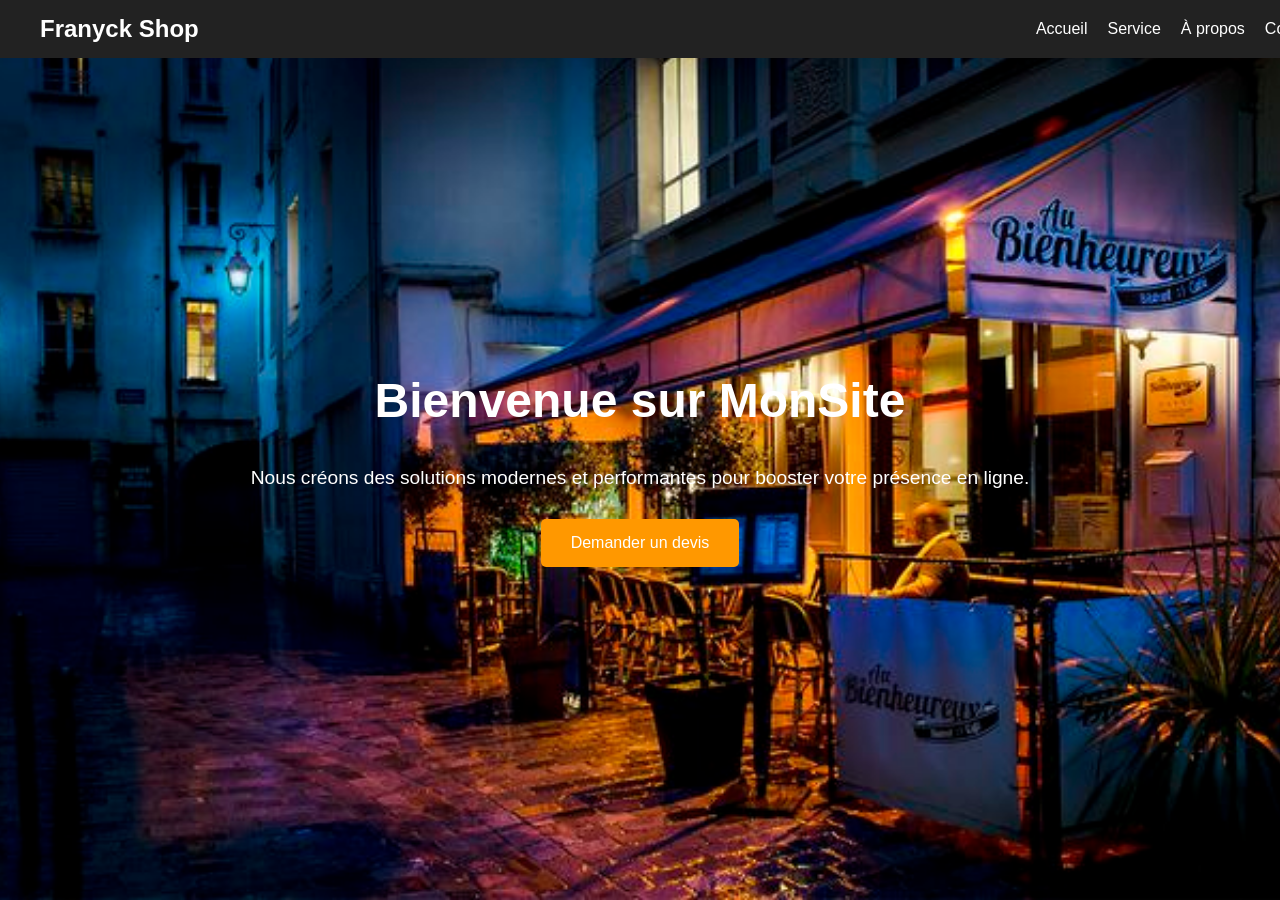
<file: exemple.html>
<!DOCTYPE html>
<html lang="fr">
<head>
  <meta charset="UTF-8">
  <meta name="viewport" content="width=device-width, initial-scale=1.0">
  <title>Exemple Header + Hero</title>
  <style>
    
    body {
      margin: 0;
      font-family: Arial, sans-serif;
    }

    
    header {
      background-color: #222;
      color: white;
      display: flex;
      justify-content: space-between;
      align-items: center;
      padding: 15px 40px;
      position: fixed;
      width: 100%;
      top: 0;
      z-index: 1000;
    }

    header .logo {
      font-size: 1.5em;
      font-weight: bold;
    }

    header nav ul {
      list-style: none;
      display: flex;
      gap: 20px;
      margin: 0;
      padding: 0;
    }

    header nav ul li a {
      color: white;
      text-decoration: none;
      font-weight: 500;
    }

    header nav ul li a:hover {
      color: #ff9800;
    }

    
    .hero {
      height: 100vh;
      background: url(Au\ Bienheureux\,\ un\ bar\ près\ de\ Beaubourg\ la\ nuit.jpg) no-repeat center center/cover;
      display: flex;
      flex-direction: column;
      justify-content: center;
      align-items: center;
      text-align: center;
      color: white;
      padding: 0 20px;
    }

    .hero h1 {
      font-size: 3em;
      margin-bottom: 20px;
    }

    .hero p {
      font-size: 1.2em;
      margin-bottom: 30px;
    }

    .hero .cta {
      background-color: #ff9800;
      color: white;
      padding: 15px 30px;
      border: none;
      border-radius: 5px;
      font-size: 1em;
      cursor: pointer;
      text-decoration: none;
    }

    .hero .cta:hover {
      background-color: #e68900;
    }
  </style>
</head>
<body>

  
  <header>
    <div class="logo">Franyck Shop</div>
    <nav>
      <ul>
        <li><a href="http://127.0.0.1:5500/exemple.html">Accueil</a></li>
        <li><a href="exemple3.html">Service</a></li>
         <li><a href="http://127.0.0.1:5500/exemple2.html">À propos</a></li>
        <li><a href="http://127.0.0.1:5500/exemple4.html">Contact</a></li>
      </ul>
    </nav>
  </header>

  
  <section class="hero">
    <h1>Bienvenue sur MonSite</h1>
    <p>Nous créons des solutions modernes et performantes pour booster votre présence en ligne.</p>
    <a href="#" class="cta">Demander un devis</a>
  </section>

</body>
</html>
</file>
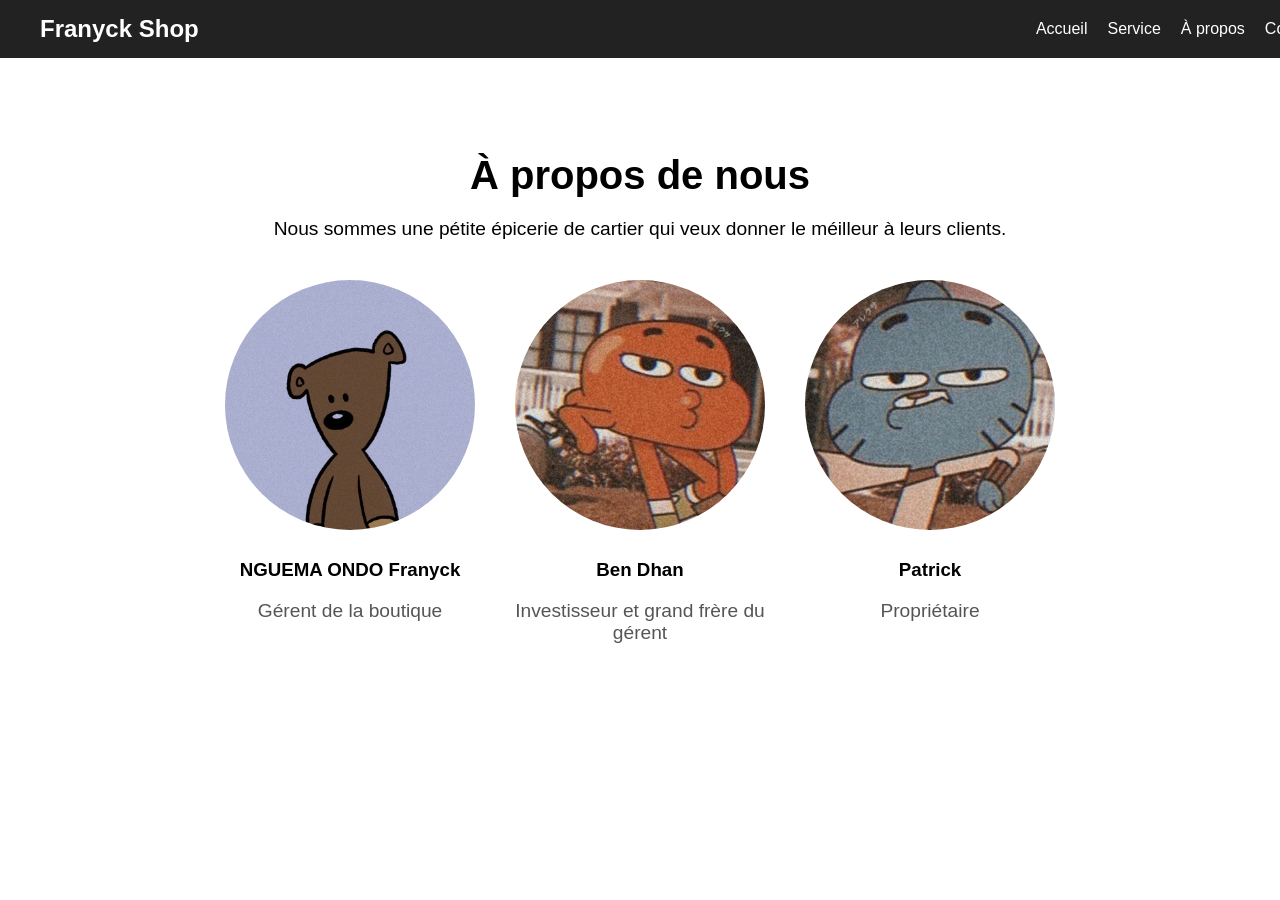
<file: exemple2.html>
<!DOCTYPE html>
<html lang="fr">
<head>
  <meta charset="UTF-8">
  <meta name="viewport" content="width=device-width, initial-scale=1.0">
  <title>À propos - MonSite</title>
  <style>
    body {
      margin: 0;
      font-family: Arial, sans-serif;
    }

    header {
      background-color: #222;
      color: white;
      display: flex;
      justify-content: space-between;
      align-items: center;
      padding: 15px 40px;
      position: fixed;
      width: 100%;
      top: 0;
      z-index: 1000;
    }

    header .logo {
      font-size: 1.5em;
      font-weight: bold;
    }

    header nav ul {
      list-style: none;
      display: flex;
      gap: 20px;
      margin: 0;
      padding: 0;
    }

    header nav ul li a {
      color: white;
      text-decoration: none;
      font-weight: 500;
    }

    header nav ul li a:hover {
      color: #ff9800;
    }

    .about {
      padding: 120px 40px 40px; /* espace pour compenser le header fixe */
      text-align: center;
    }

    .about h1 {
      font-size: 2.5em;
      margin-bottom: 20px;
    }

    .about p {
      font-size: 1.2em;
      margin-bottom: 40px;
    }

    .team {
      display: flex;
      justify-content: center;
      gap: 40px;
      flex-wrap: wrap;
    }

    .member {
      width: 250px;
      text-align: center;
    }

    .member img {
      width: 100%;
      border-radius: 50%;
      margin-bottom: 15px;
    }

    .member h3 {
      margin: 10px 0 5px;
    }

    .member p {
      color: #555;
    }
  </style>
</head>
<body>

  
  <header>
    <div class="logo">Franyck Shop</div>
    <nav>
      <ul>
         <li><a href="http://127.0.0.1:5500/exemple.html">Accueil</a></li>
        <li><a href="exemple3.html">Service</a></li>
         <li><a href="http://127.0.0.1:5500/exemple2.html">À propos</a></li>
        <li><a href="http://127.0.0.1:5500/exemple4.html">Contact</a></li>
      </ul>
    </nav>
  </header>

  
  <section class="about">
    <h1>À propos de nous</h1>
    <p>Nous sommes une pétite épicerie de cartier qui veux donner le méilleur à leurs clients.</p>

    
    <div class="team">
      <div class="member">
        <img src="/Avatar Bear.jpg" alt="Photo membre 1">
        <h3>NGUEMA ONDO Franyck</h3>
        <p>Gérent de la boutique </p>
      </div>
      <div class="member">
        <img src="/Gumball (1).jpg" alt="Photo membre 2">
        <h3>Ben Dhan</h3>
        <p>Investisseur et grand frère du gérent</p>
      </div>
      <div class="member">
        <img src="/Gumball.jpg" alt="Photo membre 3">
        <h3>Patrick</h3>
        <p>Propriétaire</p>
      </div>
    </div>
  </section>

</body>
</html>
</file>
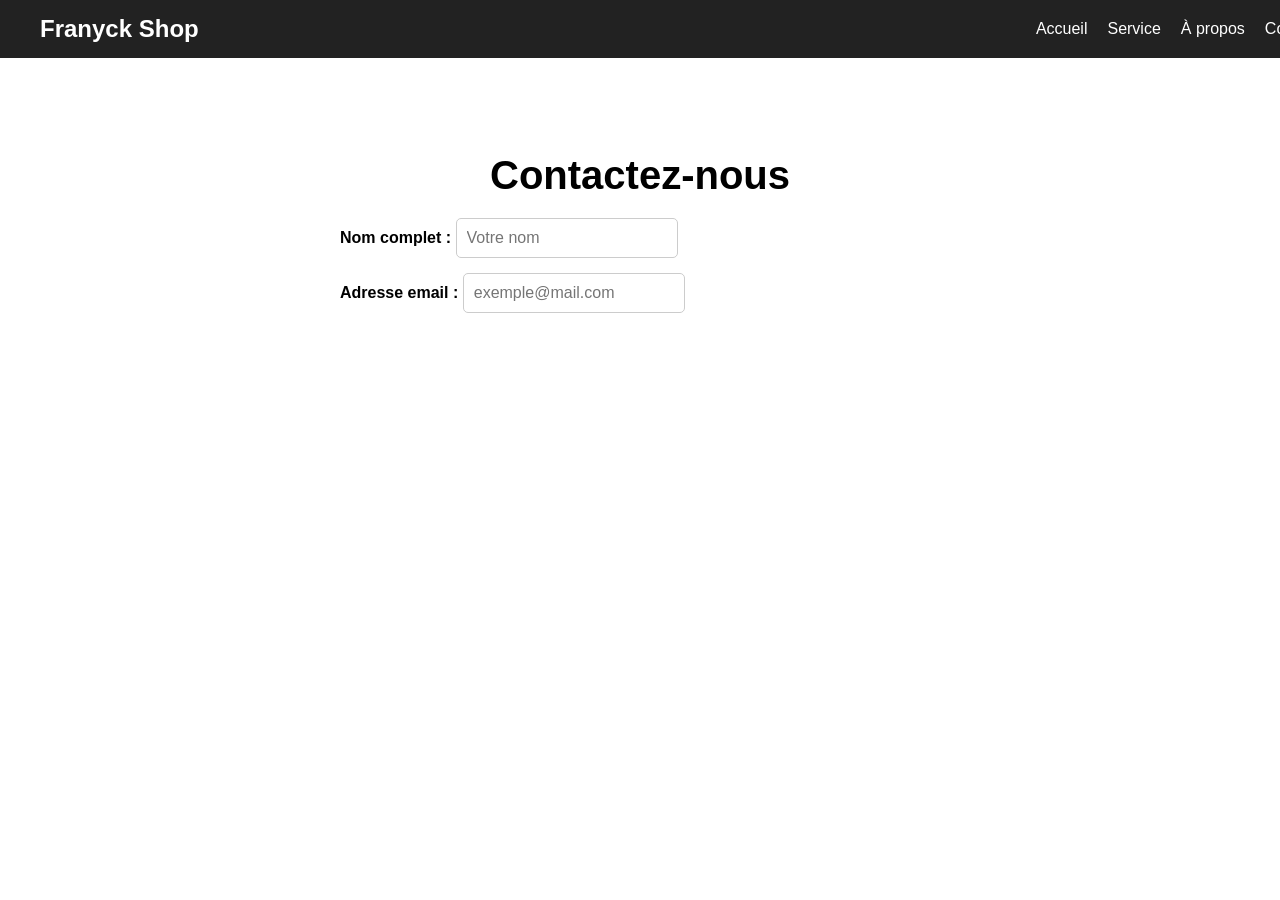
<file: exemple4.html>
<!DOCTYPE html>
<html lang="fr">
<head>
  <meta charset="UTF-8">
  <meta name="viewport" content="width=device-width, initial-scale=1.0">
  <title>Contact - MonSite</title>
  <style>
    body {
      margin: 0;
      font-family: Arial, sans-serif;
    }

    header {
      background-color: #222;
      color: white;
      display: flex;
      justify-content: space-between;
      align-items: center;
      padding: 15px 40px;
      position: fixed;
      width: 100%;
      top: 0;
      z-index: 1000;
    }

    header .logo {
      font-size: 1.5em;
      font-weight: bold;
    }

    header nav ul {
      list-style: none;
      display: flex;
      gap: 20px;
      margin: 0;
      padding: 0;
    }

    header nav ul li a {
      color: white;
      text-decoration: none;
      font-weight: 500;
    }

    header nav ul li a:hover {
      color: #ff9800;
    }

    .contact {
      padding: 120px 40px 40px; /* espace pour compenser le header fixe */
      max-width: 600px;
      margin: auto;
    }

    .contact h1 {
      text-align: center;
      font-size: 2.5em;
      margin-bottom: 20px;
    }

    form {
      display: flex;
      flex-direction: column;
      gap: 15px;
    }

    label {
      font-weight: bold;
      margin-bottom: 5px;
    }

    input, textarea, select {
      padding: 10px;
      border: 1px solid #ccc;
      border-radius: 5px;
      font-size: 1em;
    }

    textarea {
      resize: vertical;
      min-height: 120px;
    }

    .checkbox-group, .radio-group {
      display: flex;
      gap: 10px;
      align-items: center;
    }

    button {
      background-color: #ff9800;
      color: white;
      padding: 12px;
      border: none;
      border-radius: 5px;
      font-size: 1em;
      cursor: pointer;
      font-weight: bold;
    }

    button:hover {
      background-color: #e68900;
    }
  </style>
</head>
<body>

  <!-- Header -->
  <header>
    <div class="logo">Franyck Shop</div>
    <nav>
      <ul>
        <li><a href="http://127.0.0.1:5500/exemple.html">Accueil</a></li>
        <li><a href="exemple3.html">Service</a></li>
         <li><a href="http://127.0.0.1:5500/exemple2.html">À propos</a></li>
        <li><a href="http://127.0.0.1:5500/exemple4.html">Contact</a></li>
      </ul>
    </nav>
  </header>

  <!-- Section Contact -->
  <section class="contact">
    <h1>Contactez-nous</h1>
    <form action="#" method="post">
      <!-- Nom -->
      <div>
        <label for="name">Nom complet :</label>
        <input type="text" id="name" name="name" placeholder="Votre nom" required>
      </div>

      <!-- Email -->
      <div>
        <label for="email">Adresse email :</label>
        <input type="email" id="email" name="email" placeholder="exemple@mail.com" required>
</file>
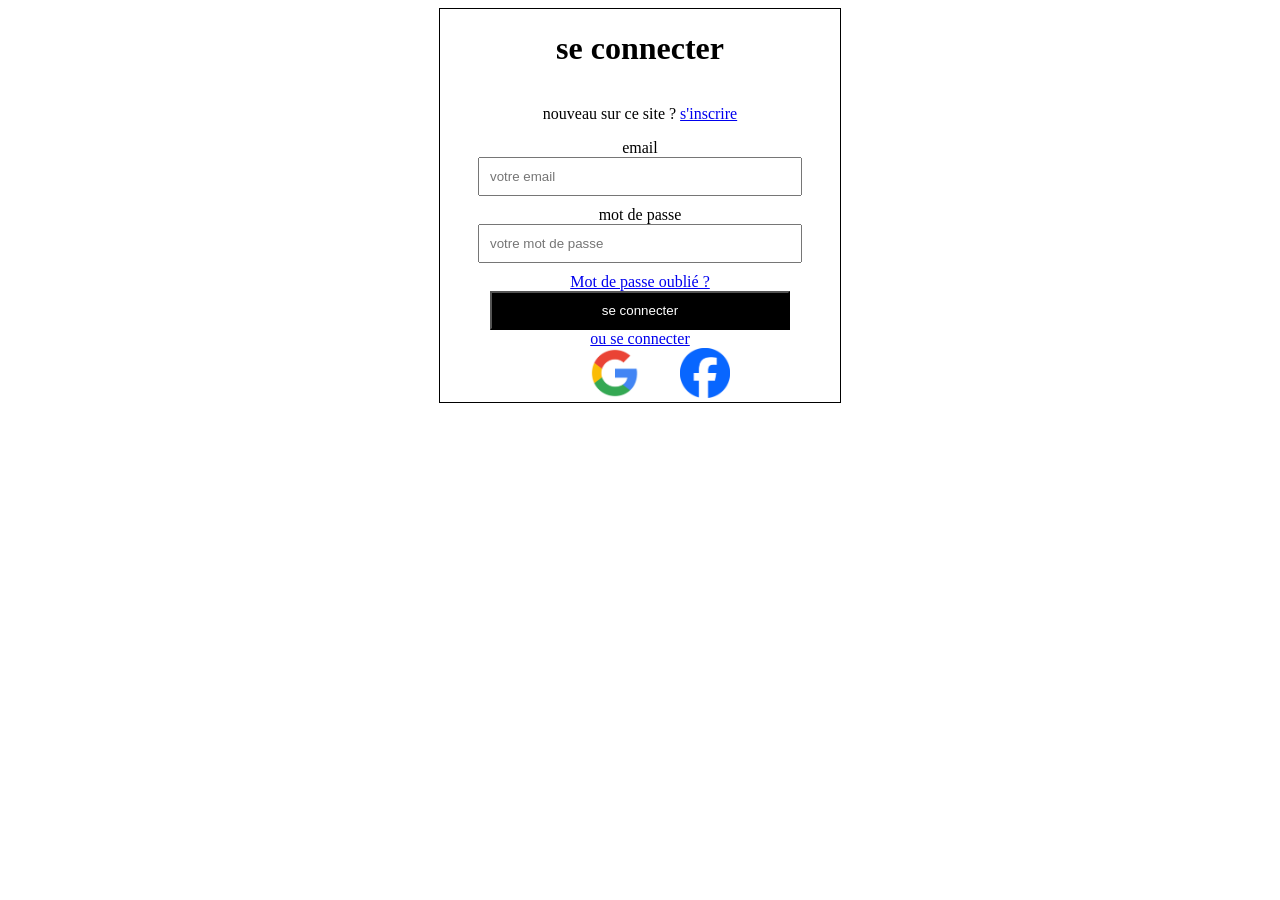
<file: formukaire.html>
<!DOCTYPE html>
<html lang="fr">

<head>
    <meta charset="UTF-8">
    <meta name="viewport" content="width=device-width, initial-scale=1.0">
    <title>Mon premier formulaire</title>
</head>

<style>

    .formulaire{
        display: flex;
        justify-content: center;
        justify-items: center;
        align-items: center;
         flex-direction: column;


    }


    .fbk{

        width: 50px;
        height: 50px;

    }

    .ggl{

        width: 50px;
        height: 50px;

    }

    button{

        background-color: rgb(0, 0, 0);
        color: white;
        padding: 10px;
        width: 300px;

    }

    form{

        display: flex;
        flex-direction: column;
        justify-content: center;
        align-items: center;
        border: 1px solid black;
        width: 400px;

    }

    .rs{

        display: flex;
        justify-content: space-between;
        width: 100px;
        gap: 40px;


    }

    input{

        padding: 10px;
        width: 300px;
        margin-bottom: 10px;  

    }


</style>

<body>

    <div class="formulaire">

       <form action="">

          <h1>se connecter</h1>
          <p>nouveau sur ce site ? <a href="#">s'inscrire</a></p>

          <label for="email">email</label>
          <input type="email" name="email" id="email" placeholder="votre email" required>

          <label for="mot de passe">mot de passe</label>
          <input type="password" name="password" id="password" placeholder="votre mot de passe" required>

          <a href="#">Mot de passe oublié ?</a>

          <button type="submit">se connecter</button>

          <a href="#">ou se connecter</a>

          <div class="rs">
             <a href="https://www.google.com/?utm_source=copilot.com"><img src="/images (1).png" alt="google" width="50px"></a>
             <a href="https://www.facebook.com/?utm_source=copilot.com"><img src="/images.png" alt="faceboock" width="50px"></a>
          </div>
        </form>


    </div>

    
</body>
</html>
</file>
